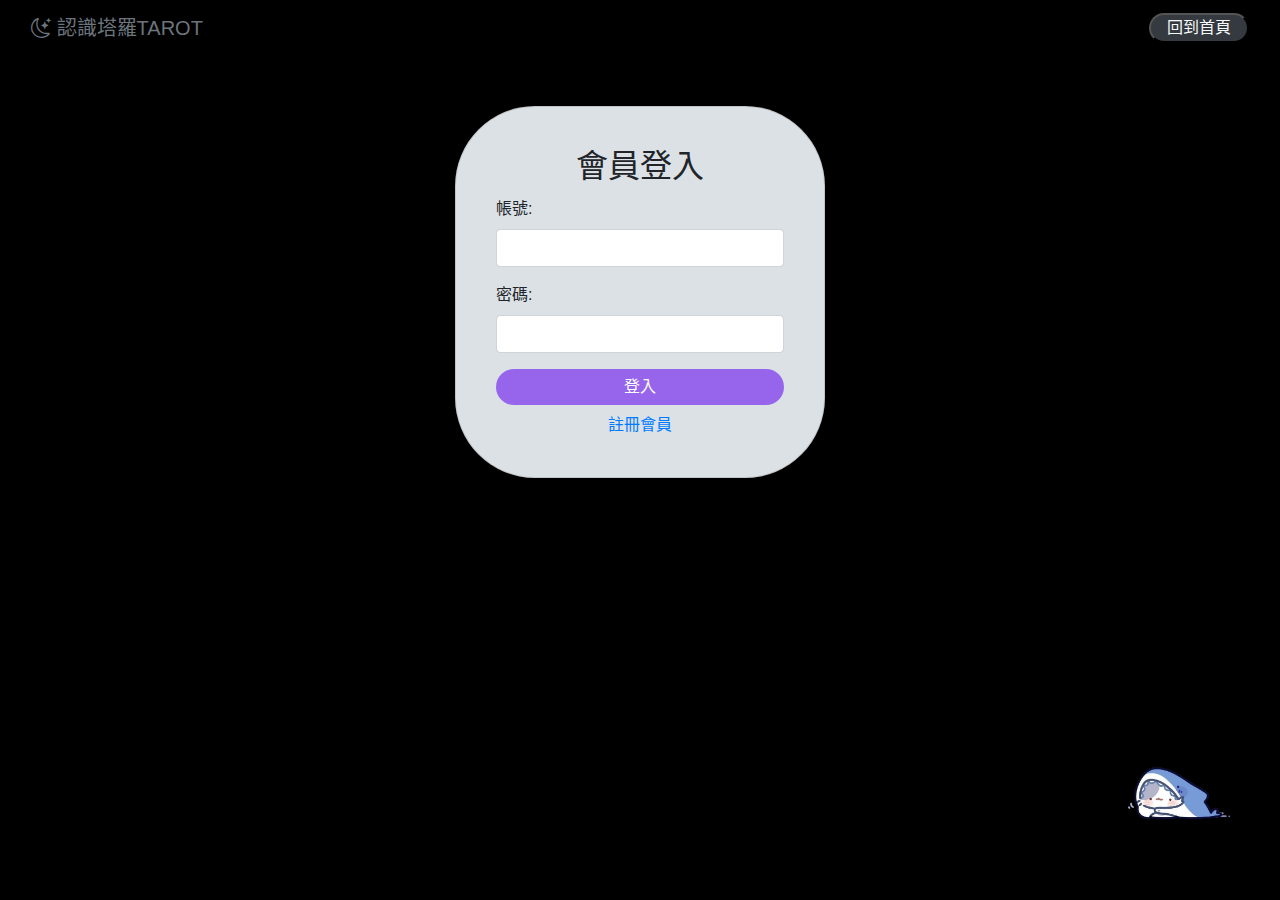
<file: login.html>
<!DOCTYPE html>
<html lang="zh-TW">
  <head>
    <meta charset="UTF-8" />
    <meta name="viewport" content="width=device-width, initial-scale=1.0" />
    <!-- 改變圖示連結 -->
    <link
      rel="stylesheet"
      href="https://cdn.jsdelivr.net/npm/bootstrap-icons@1.11.3/font/bootstrap-icons.min.css"
    />
    <link rel="icon" href="./moon-stars-fill.svg" />
    <title>認識塔羅TAROT會員登入與註冊</title>
    <link
      href="https://stackpath.bootstrapcdn.com/bootstrap/4.5.2/css/bootstrap.min.css"
      rel="stylesheet"
    />
    <link rel="stylesheet" href="./css/My_Background.css" />

    <style>
      .container {
        max-width: 400px;
        margin-top: 50px;
      }
      #login {
        background-color: #dce1e6; /* 淺灰色背景 */
        padding: 20px;
        border-radius: 80px;
      }
      #register {
        background-color: #dce1e6; /* 淺灰色背景 */
        padding: 20px;
        border-radius: 80px;
      }
      .btn-pill {
        border-radius: 50px; /* 膠囊狀按鈕 */
        border: #8f2ba2;
        background-color: #9665eb;
      }
      .btn-pill:hover {
        background-color: #8f2ba2; /* 滑鼠移過時的效果 */
        color: white;
      }

      #cat {
        position: fixed;
        bottom: 40px;
        right: 30px;
        background-image: url(./image/catt.png);
        background-size: contain;
        background-repeat: no-repeat;
        background-position: center;
        background-color: transparent;
        width: 150px;
        height: 150px;
        transition: transform 0.2s ease;
      }

      #response {
        position: fixed;
        bottom: 30px;
        right: 50px;
        border-radius: 10%;
        padding: 10px;
      }

      #cat:hover {
        position: fixed;
        bottom: 40px;
        right: 30px;
        background-image: url(./image/cattt.png);
        background-size: contain;
        background-repeat: no-repeat;
        background-position: center;
        background-color: transparent;
        width: 150px;
        height: 150px;
        transition: transform 0.2s ease;
        cursor: pointer;
      }

      @keyframes shake {
        0% {
          transform: translateX(0);
        }
        25% {
          transform: translateX(-10px);
        }
        50% {
          transform: translateX(10px);
        }
        75% {
          transform: translateX(-10px);
        }
        100% {
          transform: translateX(0);
        }
      }

      .shake {
        animation: shake 0.5s;
      }

      #response {
        margin-top: 20px;
        font-size: 20px;
        text-align: center;
      }
    </style>
  </head>

  <body>
    <!-- 導覽列(左) -->
    <nav class="navbar navbar-expand-lg">
      <div class="container-fluid">
        <a
          class="navbar-brand text-secondary bi bi-moon-stars fw-bold"
          href="./index.html"
        >
          認識塔羅TAROT</a
        >
        <!-- 回到首頁 -->
        <a href="./index.html">
          <button
            class="rounded-pill bg-dark px-3 justify-content-center align-items-center text-light"
          >
            回到首頁
          </button>
        </a>
      </div>
    </nav>

    <!-- 會員登入 -->
    <div class="container">
      <div id="login" class="card">
        <div class="card-body">
          <h2 class="card-title text-center">會員登入</h2>
          <form>
            <div class="form-group">
              <label for="username">帳號:</label>
              <input
                type="text"
                class="form-control"
                id="username"
                name="username"
                required
              />
            </div>
            <div class="form-group">
              <label for="password">密碼:</label>
              <input
                type="password"
                class="form-control"
                id="password"
                name="password"
                required
              />
            </div>

            <button
              type="submit"
              class="btn btn-primary btn-pill btn-block"
              onclick="handleLogin(event)"
            >
              登入
            </button>
          </form>
          <div class="text-center mt-2">
            <a href="#register" class="link">註冊會員</a>
          </div>
        </div>
      </div>
      <!-- 註冊會員框 -->
      <div id="register" class="card mt-4" style="display: none">
        <div class="card-body">
          <h2 class="card-title text-center">註冊會員</h2>
          <form>
            <div class="form-group">
              <label for="nickname">姓名(暱稱):</label>
              <input
                type="text"
                class="form-control"
                id="nickname"
                name="nickname"
                required
              />
            </div>
            <div class="form-group">
              <label for="reg_username">帳號:</label>
              <input
                type="text"
                class="form-control"
                id="reg_username"
                name="reg_username"
                required
              />
            </div>
            <div class="form-group">
              <label for="reg_password">密碼:</label>
              <input
                type="password"
                class="form-control"
                id="reg_password"
                name="reg_password"
                required
              />
            </div>
            <div class="form-group">
              <label for="confirm_password">再次確認密碼:</label>
              <input
                type="password"
                class="form-control"
                id="confirm_password"
                name="confirm_password"
                required
              />
            </div>
            <div class="form-group">
              <label for="birthday">生日:</label>
              <input
                type="date"
                class="form-control"
                id="birthday"
                name="birthday"
                required
              />
            </div>
            <button
              type="submit"
              class="btn btn-success btn-pill btn-block"
              onclick="handleRegister(event)"
            >
              註冊
            </button>
          </form>
          <div class="text-center mt-2">
            <a href="#login" class="link">返回登入</a>
          </div>
        </div>
      </div>
    </div>
    <!-- 貓貓圖 -->
    <div>
      <div id="cat" onclick="showResponse()"></div>
      <br /><br />
      <!-- 回應 -->
      <div
        id="response"
        class=" mt-3"
      ></div>
    </div>

    <script src="https://code.jquery.com/jquery-3.5.1.slim.min.js"></script>
    <script src="https://cdn.jsdelivr.net/npm/@popperjs/core@2.9.2/dist/umd/popper.min.js"></script>
    <script src="https://stackpath.bootstrapcdn.com/bootstrap/4.5.2/js/bootstrap.min.js"></script>
    <script>
      document
        .querySelector('.link[href="#register"]')
        .addEventListener("click", function (event) {
          event.preventDefault();
          document.getElementById("login").style.display = "none";
          document.getElementById("register").style.display = "block";
        });

      document
        .querySelector('.link[href="#login"]')
        .addEventListener("click", function (event) {
          event.preventDefault();
          document.getElementById("register").style.display = "none";
          document.getElementById("login").style.display = "block";
        });

      function handleLogin(event) {
        event.preventDefault(); // 防止表單提交刷新
        const username = document.getElementById("username").value; // 帳號
        const password = document.getElementById("password").value; // 密碼

        if (!username || !password) {
          alert("請輸入帳號與密碼!");
        } else {
          localStorage.setItem("nickname", username); // 儲存帳號作為暱稱
          window.location.href = "./index.html"; // 跳回首頁
        }
      }

      function handleRegister(event) {
        event.preventDefault(); // 防止表單提交刷新
        const nickname = document.getElementById("nickname").value; // 暱稱
        const regUsername = document.getElementById("reg_username").value; // 帳號
        const regPassword = document.getElementById("reg_password").value; // 密碼
        const confirmPassword =
          document.getElementById("confirm_password").value; // 確認密碼

        if (!nickname || !regUsername || !regPassword || !confirmPassword) {
          alert("所有欄位皆為必填!");
        } else if (regPassword !== confirmPassword) {
          alert("密碼與確認密碼不一致!");
        } else {
          localStorage.setItem("nickname", nickname); // 儲存暱稱
          window.location.href = "./index.html"; // 跳回首頁
        }
      }

      // cat效果
      function showResponse() {
        // 震動效果
        const cat = document.getElementById("cat");
        cat.classList.add("shake");

        // 清除震動效果動畫
        setTimeout(() => {
          cat.classList.remove("shake");
        }, 500);

        // 隨機顯示語言回應
        const responses = [
          "Hello!", // English
          "你好！", // Chinese
          "不要再碰囉", 
          "Bonjour!", // French
          "Hallo!", // German
          "COW!牛的一種", 
        ];

        const randomResponse =
          responses[Math.floor(Math.random() * responses.length)];

        // 顯示回應並將文字顏色設為白色
        const responseElement = document.getElementById("response");
        responseElement.textContent = randomResponse;
        responseElement.style.color = "black"; // 設置文字顏色為白色
        responseElement.style.backgroundColor = "white";
      }

    </script>
  </body>
</html>
</file>
<file: css/My_Background.css>
body {
    margin: 0;
    height: 100vh;
    font-family: Arial, sans-serif;
    transition: background 0.5s ease;
    background: #000000; /* 預設背景為黑色 */
  }

  .color-circle {
    width: 30px;
    height: 30px;
    border-radius: 50%;
    display: inline-block;
    margin-right: 5px;
    cursor: pointer;
  }

  /* 顏色預覽 */
  .color-option-1 {
    background: linear-gradient(to right, #f3e6ff, #d6f5ff);
  }

  .color-option-2 {
    background: linear-gradient(to right, #f2d6ff, #b3e0ff);
  }

  .color-option-3 {
    background: linear-gradient(to right, #ffd6e5, #ffcc99);
  }

  .color-option-4 {
    background: linear-gradient(to right, #e0f7fa, #b2ebf2);
  }

  .color-option-5 {
    background: #000; /* 黑色選項 */
  }

  /* 按鈕樣式 */
  .dropdown-toggle {
    width: 50px;
    height: 50px;
    border: 3px solid #fff; /* 明顯邊框 */
    transition: background 0.3s ease, border-color 0.3s ease; /* 平滑過渡 */
    border-radius: 50%;
  }
</file>
